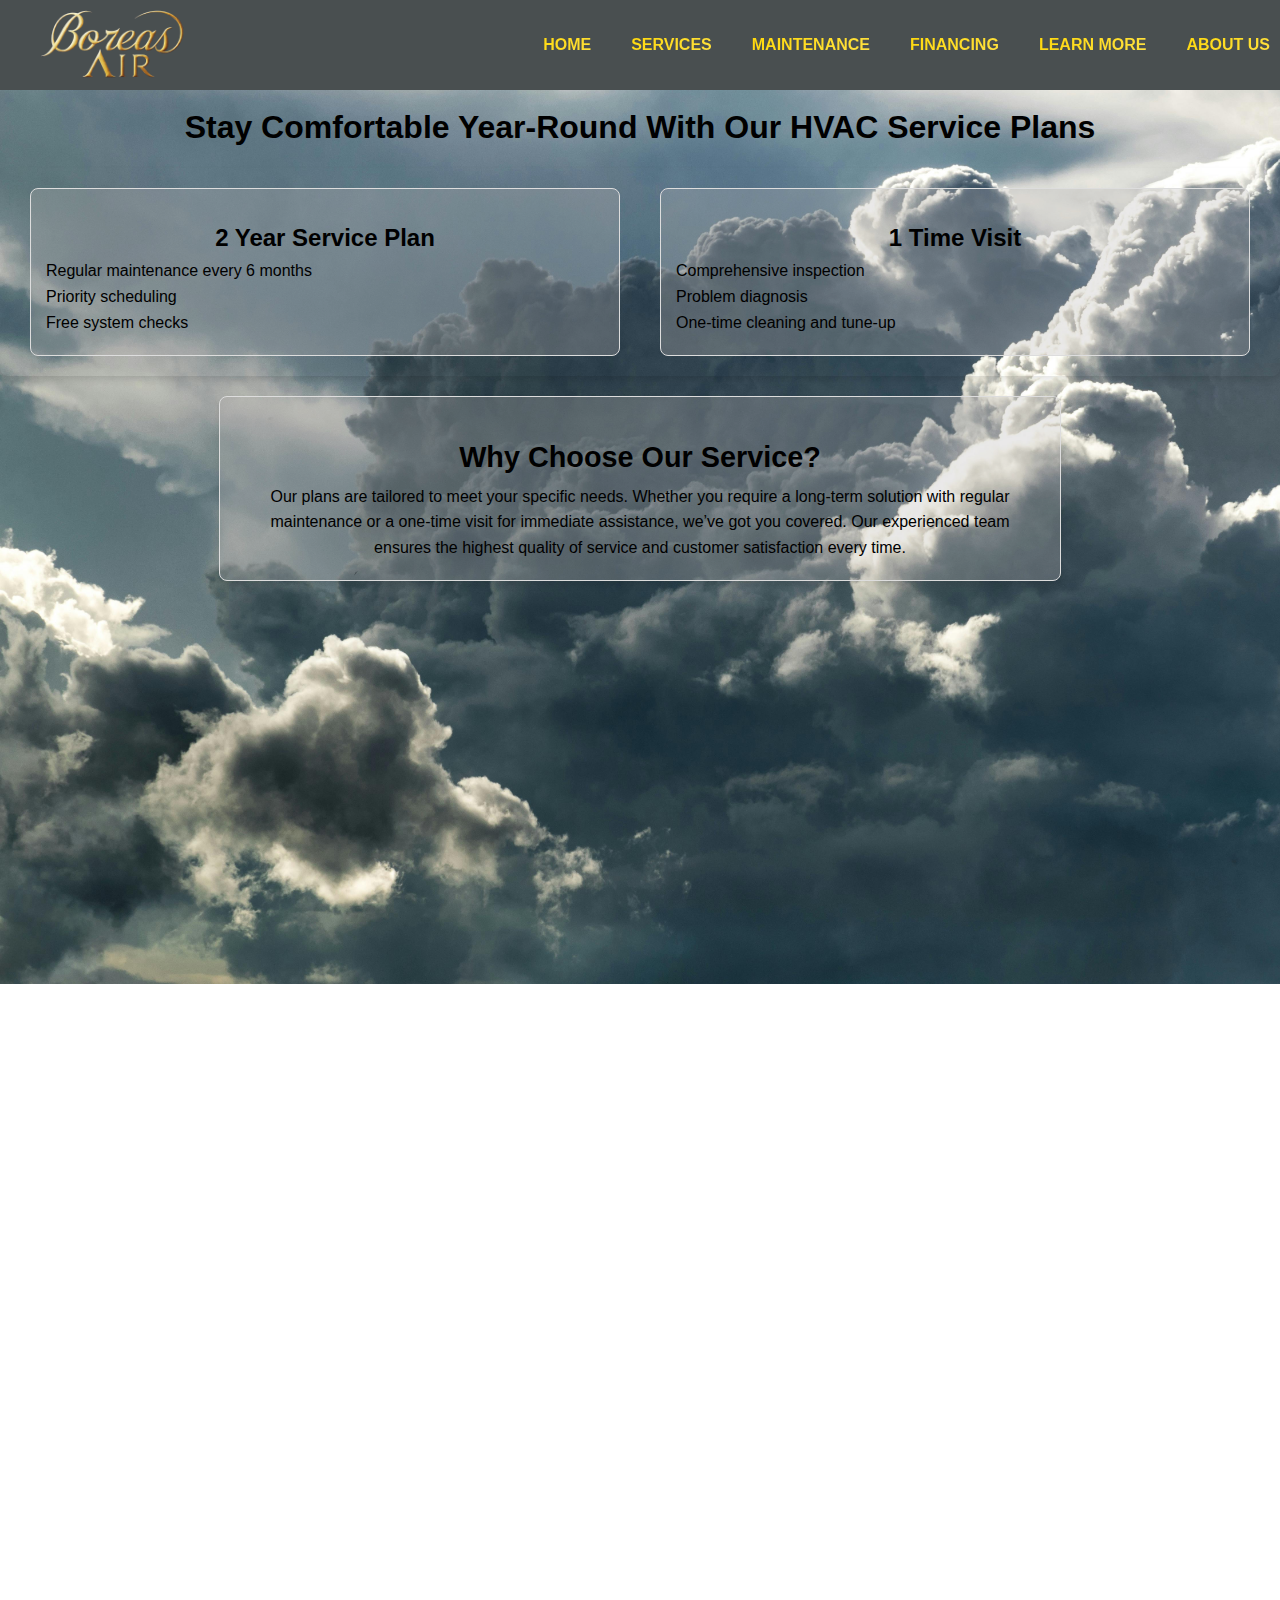
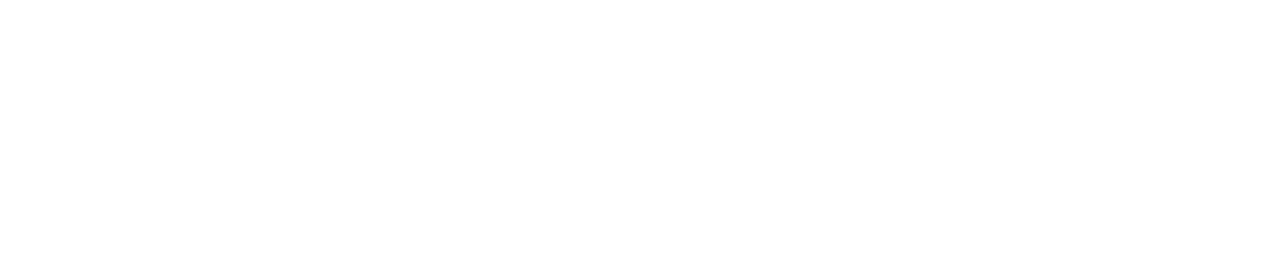
<file: index.html>
<!DOCTYPE html>
<html lang="en">
<head>
    <meta charset="UTF-8">
    <meta name="viewport" content="width=device-width, initial-scale=1.0">
    <title>Document</title>
    <link rel="stylesheet" href="./styles/index.css">
    <link rel="stylesheet" href="./styles/index1.css">
</head>
<body>
    <div class="navbar">
        <div class="logo">
            <a href="index.html">
                <img src="images/logo1.png" alt="Boreas Air">
            </a>
        </div>
        <button class="hamburger" aria-label="Toggle navigation">
            <span></span>
            <span></span>
            <span></span>
        </button>
        <ul class="navbar-links">
            <li><a href="index.html">Home</a></li>
            <li><a href="services.html">Services</a></li>
            <li><a href="maintenance.html">Maintenance</a></li>
            <li><a href="financing.html">Financing</a></li>
            <li><a href="learn.html">Learn More</a></li>
            <li><a href="about.html">About Us</a></li>
        </ul>
    </div>

    <div class="page">
        <div class="background">
        <h1>Stay Comfortable Year-Round With Our HVAC Service Plans</h1>
        <div class="serviceplan">
            <div class="plan">
                <h2>2 Year Service Plan</h2>
                <ul>
                    <li>Regular maintenance every 6 months</li>
                    <li>Priority scheduling</li>
                    <li>Free system checks</li>
                </ul>
            </div>
            <div class="plan">
                <h2>1 Time Visit</h2>
                <ul>
                    <li>Comprehensive inspection</li>
                    <li>Problem diagnosis</li>
                    <li>One-time cleaning and tune-up</li>
                </ul>
            </div>
        </div>

        <div class="textbox">
            <h2>Why Choose Our Service?</h2>
            <p>
                Our plans are tailored to meet your specific needs. Whether you require a long-term solution with regular maintenance or a one-time visit for immediate assistance, we’ve got you covered. Our experienced team ensures the highest quality of service and customer satisfaction every time.
            </p>
        </div>
        
        
    </div>

   


        <button id="returnToTop" class="return-to-top" aria-label="Return to Top">&#8593;</button>
    </div>
   
    <script src="../scripts/app.js"></script>
</body>
</html>
</file>
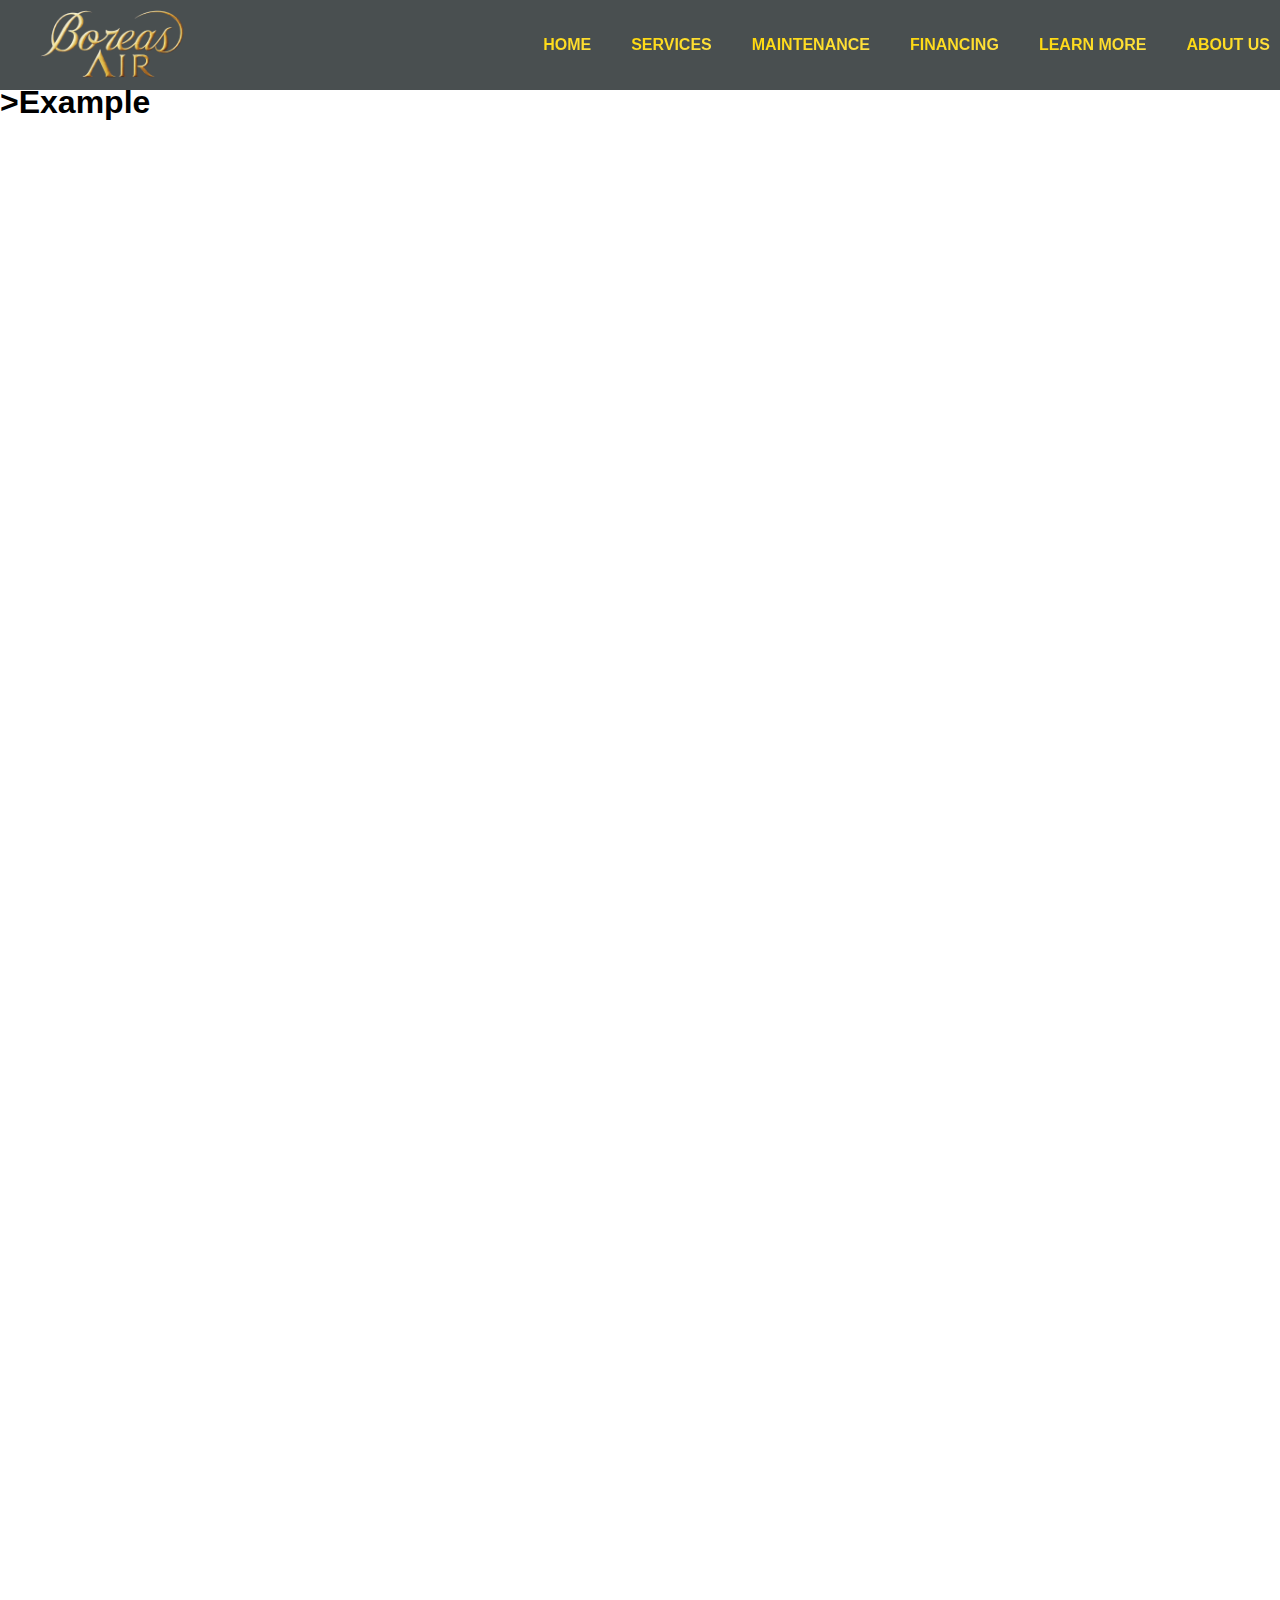
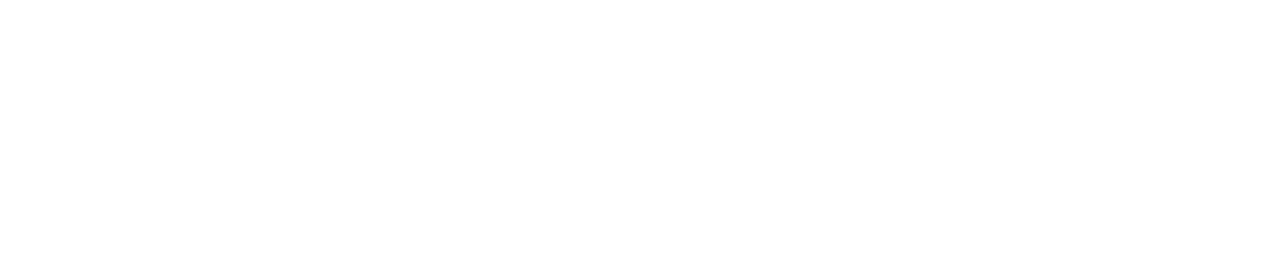
<file: about.html>
<!DOCTYPE html>
<html lang="en">
<head>
    <meta charset="UTF-8">
    <meta name="viewport" content="width=device-width, initial-scale=1.0">
    <title>Document</title>
    <link rel="stylesheet" href="./styles/index.css">
</head>
<body>
    <div class="navbar">
        <div class="logo">
            <a href="index.html">
                <img src="images/logo1.png" alt="Boreas Air">
            </a>
        </div>
        <button class="hamburger" aria-label="Toggle navigation">
            <span></span>
            <span></span>
            <span></span>
        </button>
        <ul class="navbar-links">
            <li><a href="index.html">Home</a></li>
            <li><a href="services.html">Services</a></li>
            <li><a href="maintenance.html">Maintenance</a></li>
            <li><a href="financing.html">Financing</a></li>
            <li><a href="learn.html">Learn More</a></li>
            <li><a href="about.html">About Us</a></li>
        </ul>
    </div>

    <div class="page">
        <h1>>Example</h1>



        <button id="returnToTop" class="return-to-top" aria-label="Return to Top">&#8593;</button>
    </div>
   
    <script src="../scripts/app.js"></script>
</body>
</html>
</file>
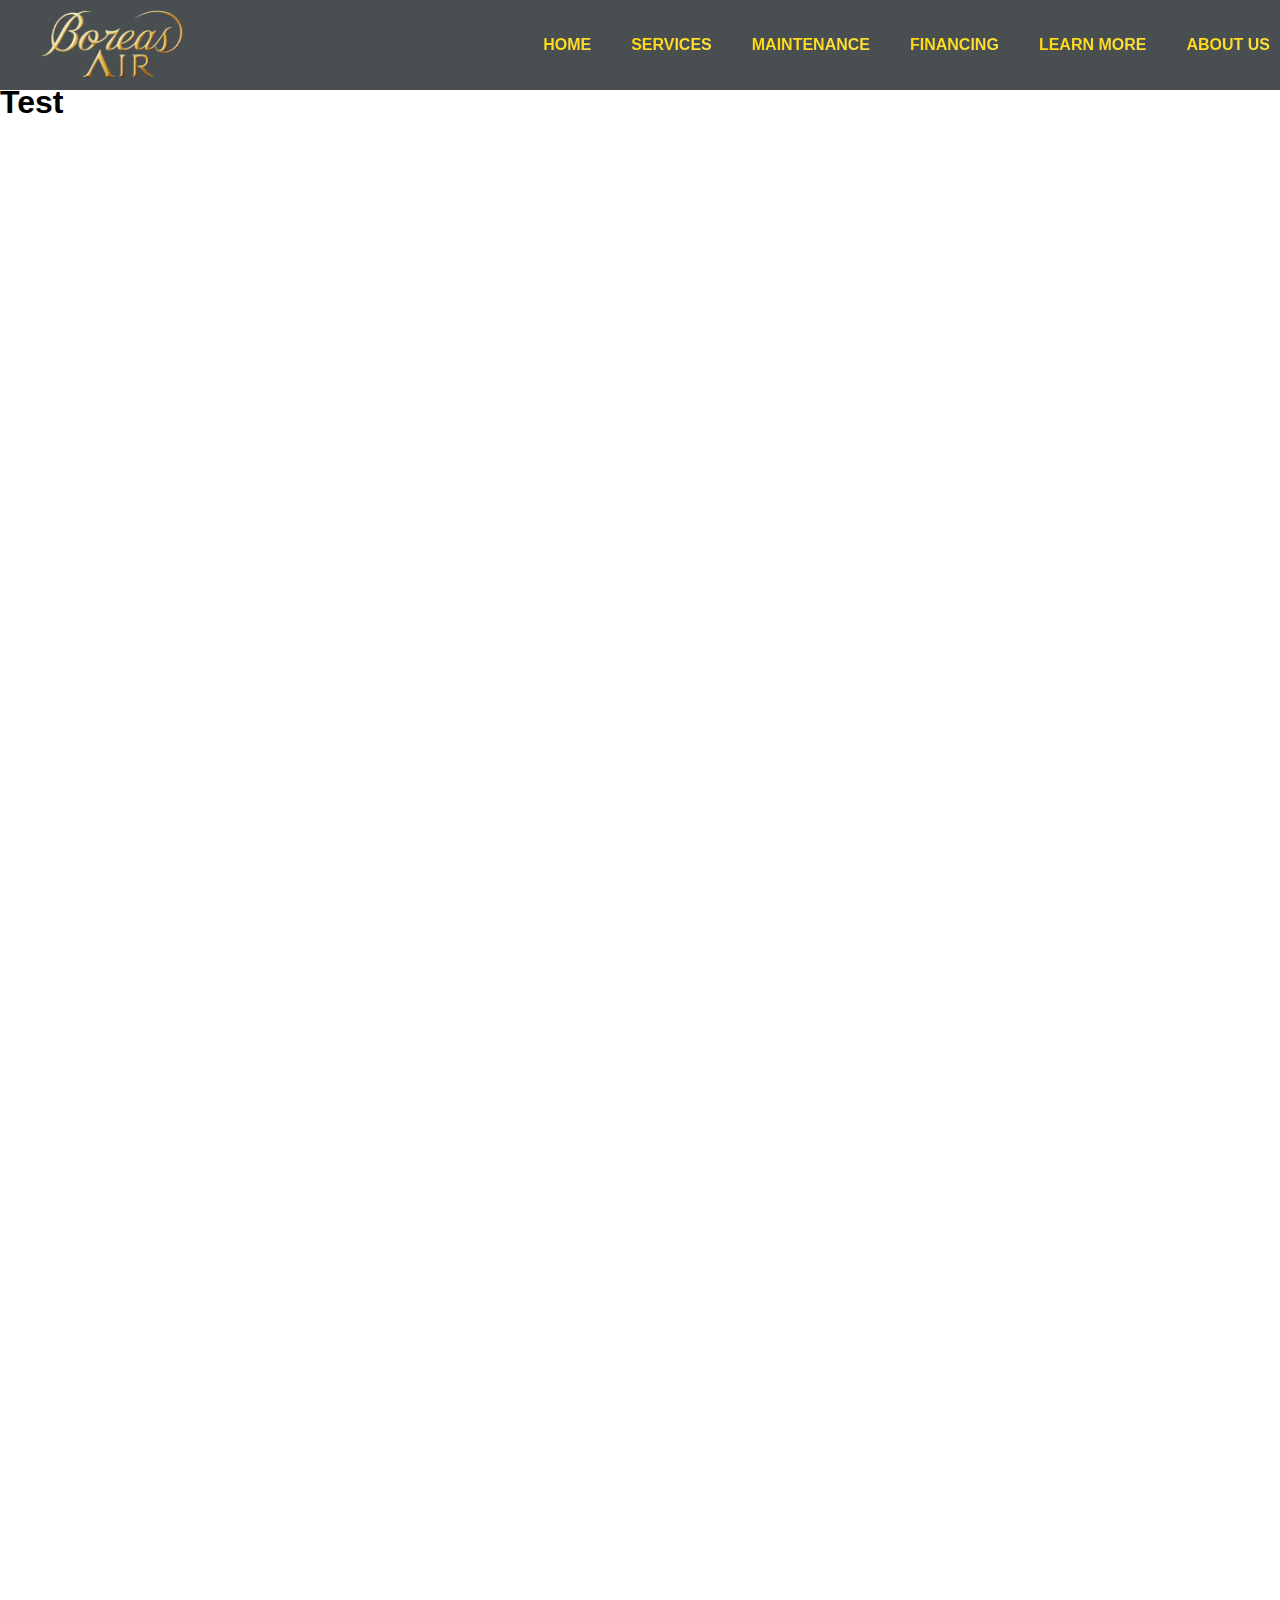
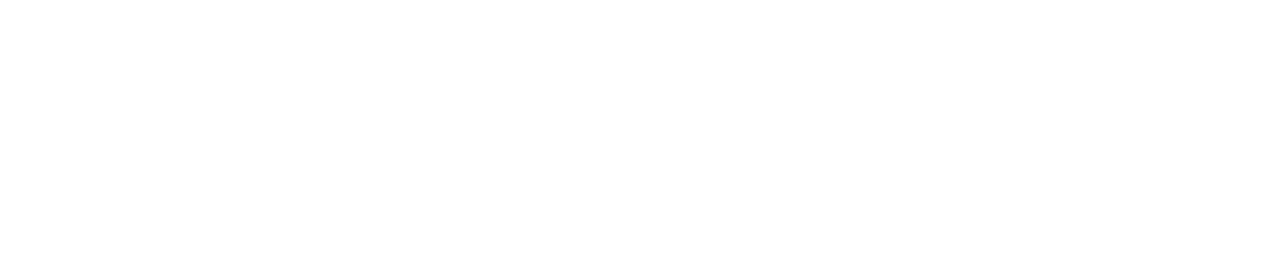
<file: learn.html>
<!DOCTYPE html>
<html lang="en">
<head>
    <meta charset="UTF-8">
    <meta name="viewport" content="width=device-width, initial-scale=1.0">
    <title>Document</title>
    <link rel="stylesheet" href="./styles/index.css">
</head>
<body>
    <div class="navbar">
        <div class="logo">
            <a href="index.html">
                <img src="images/logo1.png" alt="Boreas Air">
            </a>
        </div>
        <button class="hamburger" aria-label="Toggle navigation">
            <span></span>
            <span></span>
            <span></span>
        </button>
        <ul class="navbar-links">
            <li><a href="index.html">Home</a></li>
            <li><a href="services.html">Services</a></li>
            <li><a href="maintenance.html">Maintenance</a></li>
            <li><a href="financing.html">Financing</a></li>
            <li><a href="learn.html">Learn More</a></li>
            <li><a href="about.html">About Us</a></li>
        </ul>
    </div>

    <div class="page">
        <h1>Test</h1>



        <button id="returnToTop" class="return-to-top" aria-label="Return to Top">&#8593;</button>
    </div>
   
    <script src="../scripts/app.js"></script>
</body>
</html>
</file>
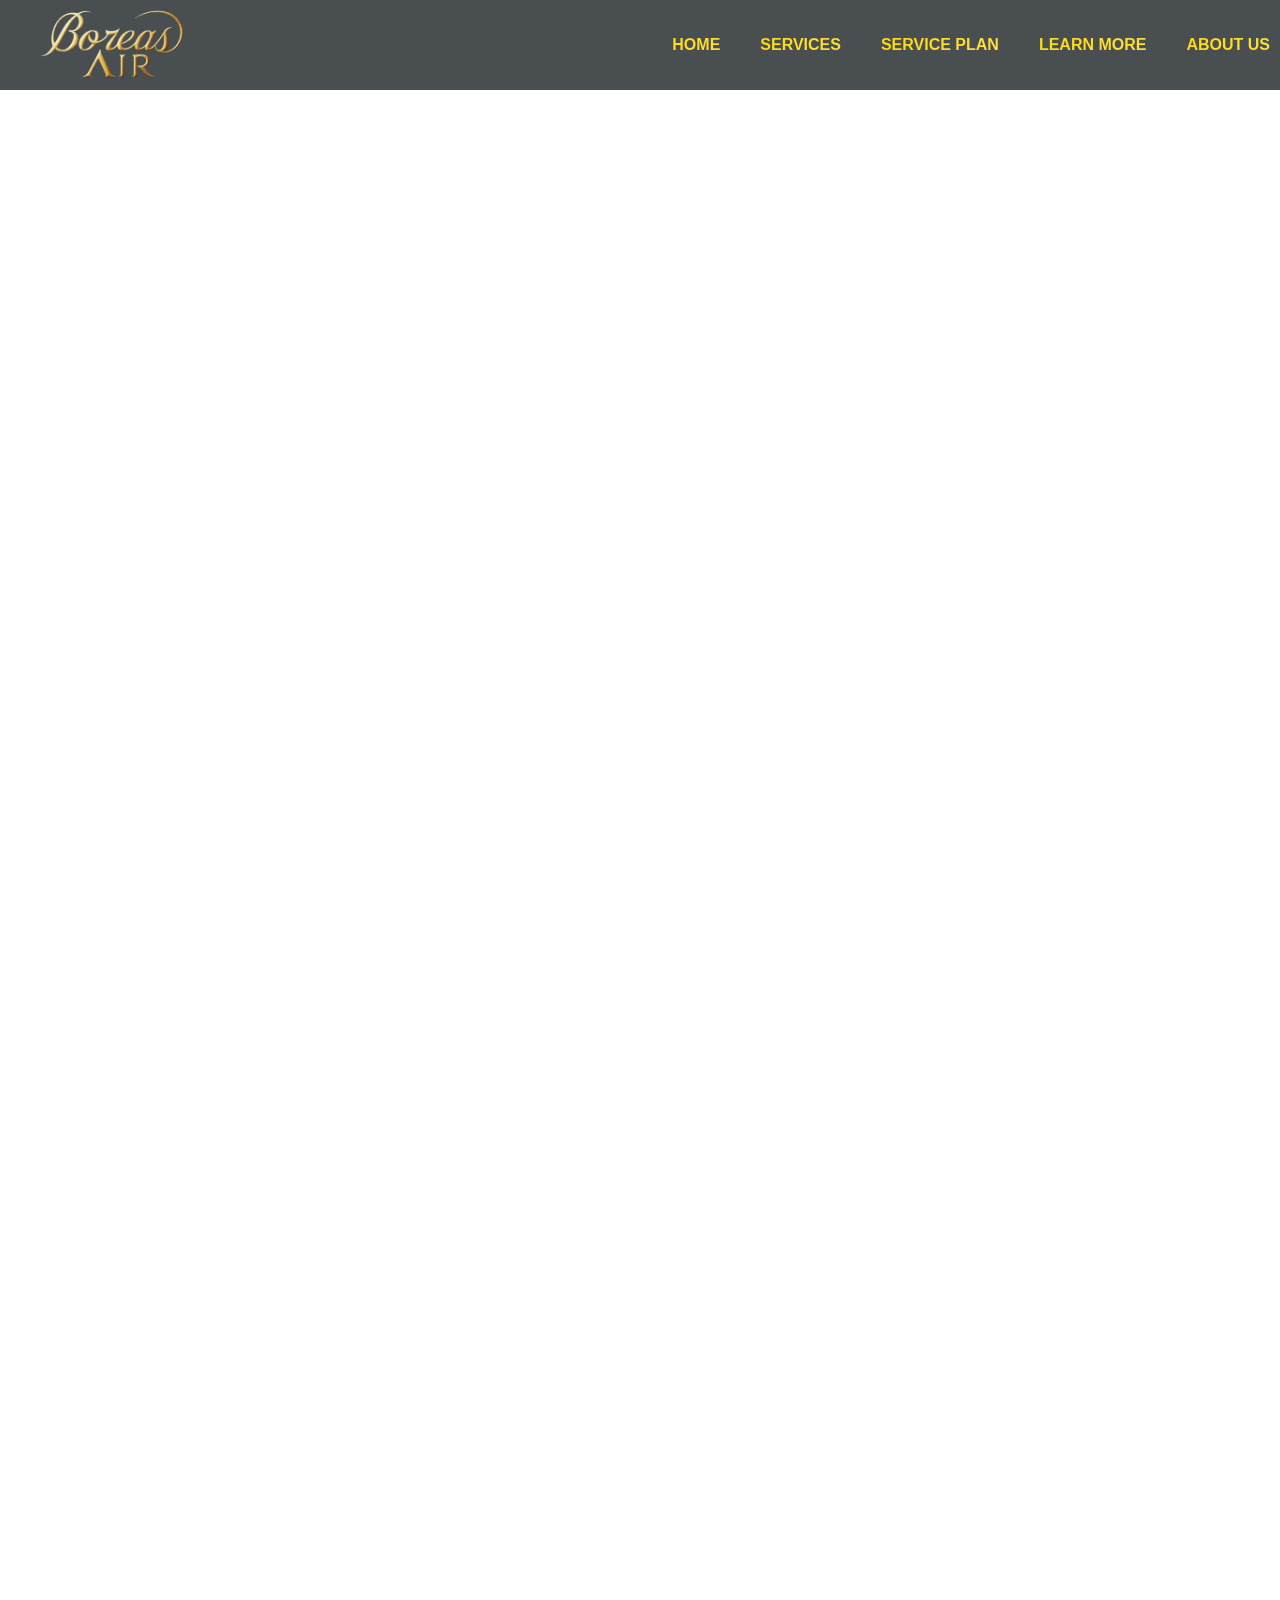
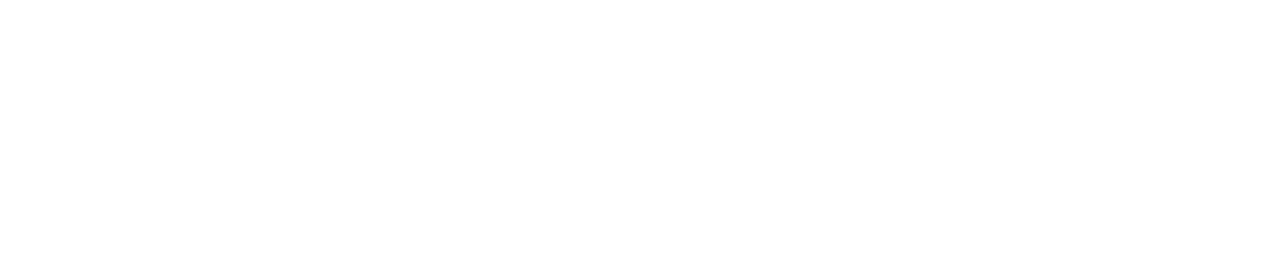
<file: serviceplan.html>
<!DOCTYPE html>
<html lang="en">
<head>
    <meta charset="UTF-8">
    <meta name="viewport" content="width=device-width, initial-scale=1.0">
    <title>Document</title>
    <link rel="stylesheet" href="./styles/index.css">
</head>
<body>
    <div class="navbar">
        <div class="logo">
            <a href="index.html">
                <img src="images/logo1.png" alt="Boreas Air">
            </a>
        </div>
        <button class="hamburger" aria-label="Toggle navigation">
            <span></span>
            <span></span>
            <span></span>
        </button>
        <ul class="navbar-links">
            <li><a href="index.html">Home</a></li>
            <li><a href="services.html">Services</a></li>
            <li><a href="serviceplan.html">Service Plan</a></li>
            <li><a href="learn.html">Learn More</a></li>
            <li><a href="about.html">About Us</a></li>
        </ul>
    </div>

    <div class="page">
      



        <button id="returnToTop" class="return-to-top" aria-label="Return to Top">&#8593;</button>
    </div>
   
    <script src="scripts/app.js"></script>
</body>
</html>
</file>
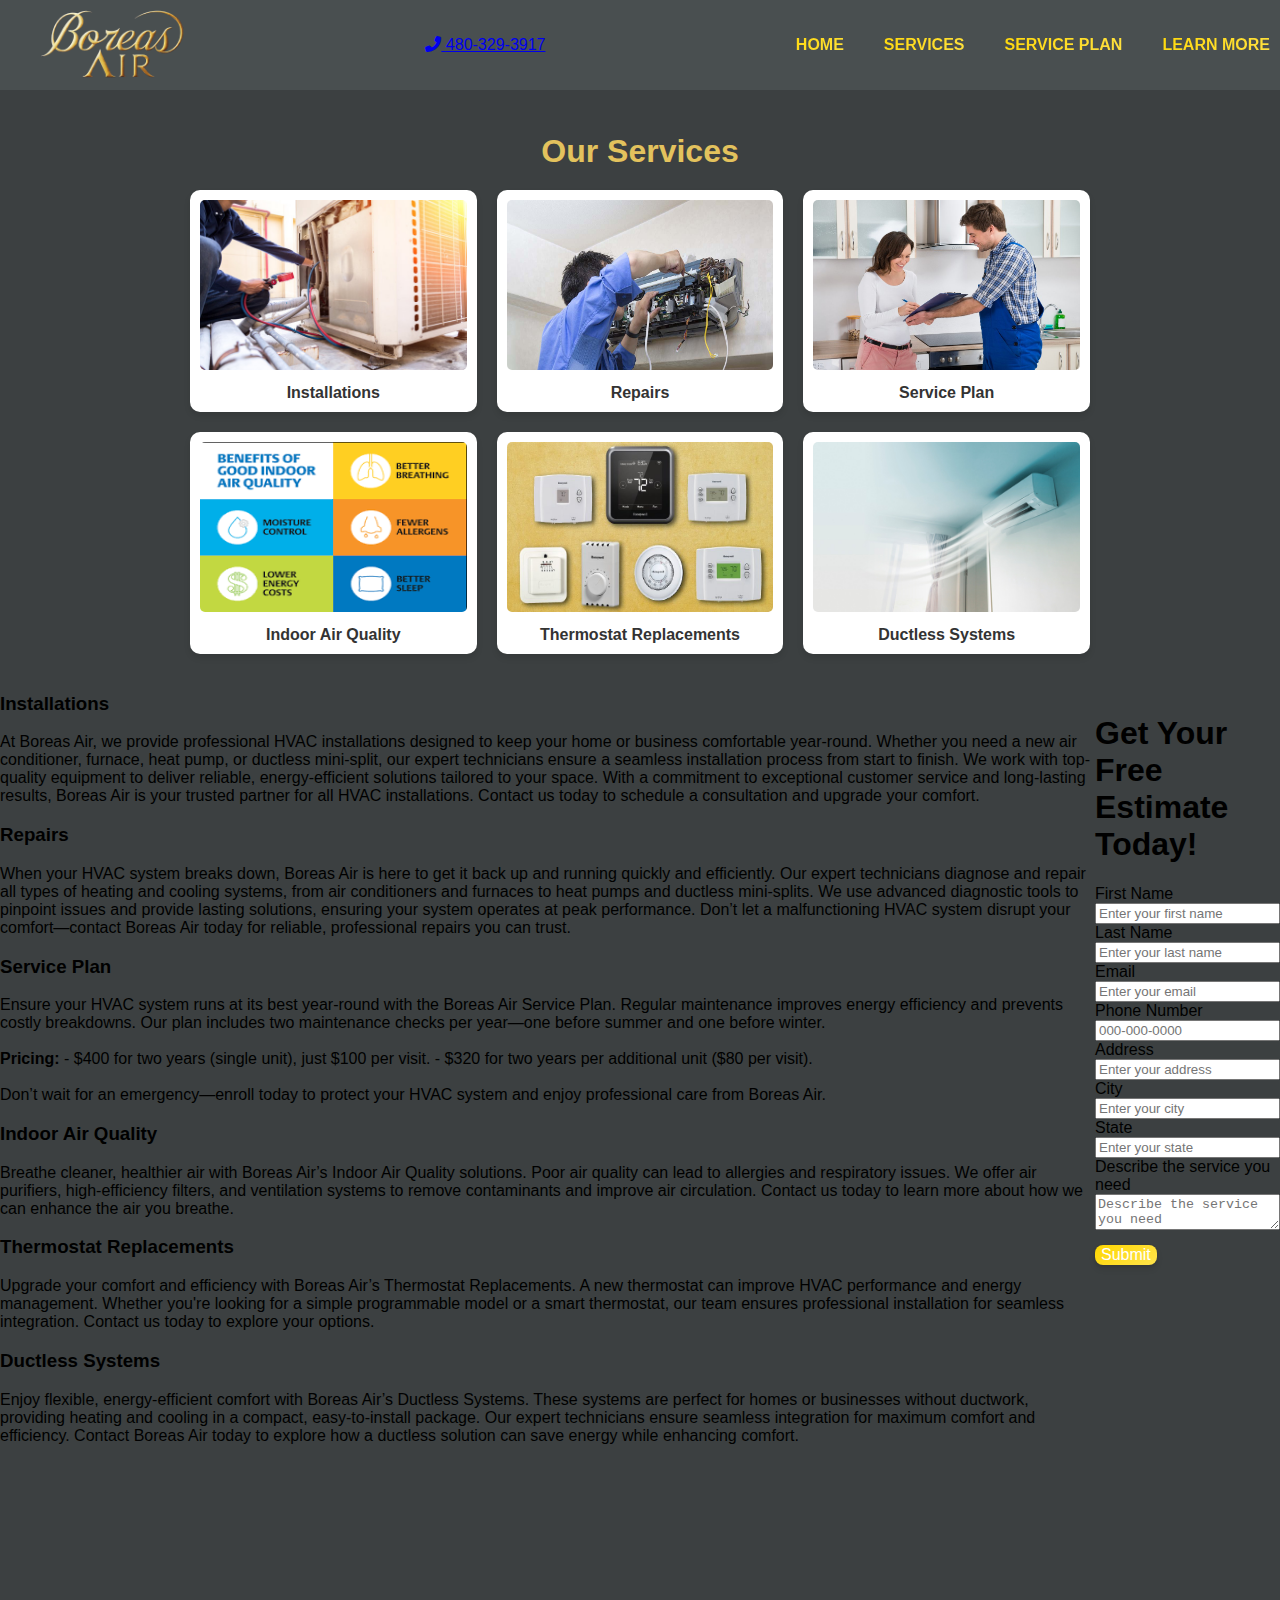
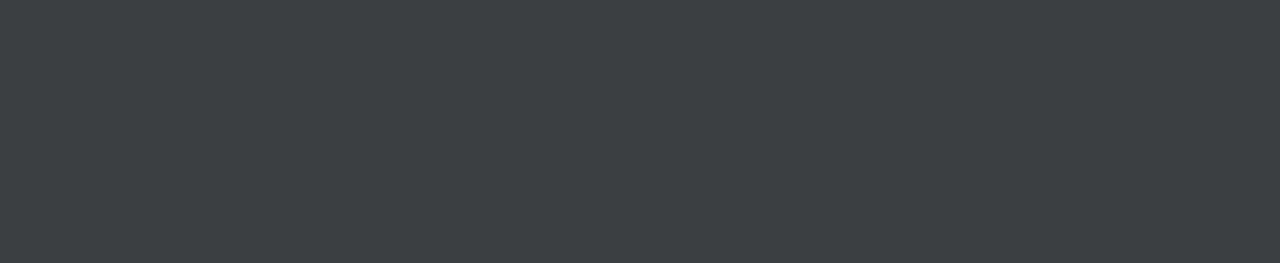
<file: services.html>
<!DOCTYPE html>
<html lang="en">
<head>
    <meta charset="UTF-8">
    <meta name="viewport" content="width=device-width, initial-scale=1.0">
    <meta name="description" content="Boreas Air provides high-quality HVAC solutions for homes and businesses. Precision, comfort, and excellence in heating, ventilation, and air conditioning services.">
    <meta name="keywords" content="HVAC, heating, cooling, air conditioning, ventilation, Boreas Air, AC repair, HVAC maintenance, home comfort">
    <meta name="author" content="Boreas Air">
    <link rel="icon" type="image/png" sizes="64x64" href="images/logo1.png">
    <!-- Open Graph Meta Tags (for social media sharing) -->
    <meta property="og:title" content="Boreas Air - Precision, Comfort, Excellence">
    <meta property="og:description" content="Delivering top-tier HVAC solutions for homes & businesses.">
    <meta property="og:image" content="https://evrblupools.com/images/logo1.png">
    <meta property="og:url" content="https://evrblupools.com/">
    <meta property="og:type" content="website">
    <meta name="geo.region" content="US-AZ">
    <meta name="geo.placename" content="Arizona">
    <meta name="geo.position" content="33.4484;-112.0740"> <!-- Phoenix, AZ coordinates -->
    <meta name="ICBM" content="33.4484, -112.0740">
    
    <!-- Twitter Card Meta Tags -->
    <meta name="twitter:card" content="summary_large_image">
    <meta name="twitter:title" content="Boreas Air - Precision, Comfort, Excellence">
    <meta name="twitter:description" content="Delivering top-tier HVAC solutions for homes & businesses.">
    <meta name="twitter:image" content="https://evrblupools.com/images/logo1.png">
    <meta name="viewport" content="width=device-width, initial-scale=1.0">
    <title>Boreas Air</title>
    <link rel="stylesheet" href="./styles/index.css">
    <link rel="stylesheet" href="./styles/services.css">
    <link rel="stylesheet" href="https://cdnjs.cloudflare.com/ajax/libs/font-awesome/6.5.1/css/all.min.css">
</head>
<body>
    <div class="navbar">
        <div class="logo">
            <a href="index.html">
                <img src="images/logo1.png" alt="Boreas Air">
            </a>
        </div>
        <a href="tel:480-329-3917" class="phone-number">
          <i class="fas fa-phone-alt"></i> <!-- Font Awesome phone icon -->
          <span class="phone-text">480-329-3917</span> <!-- Actual phone number (visible only on desktop) -->
      </a>
        <button class="hamburger" aria-label="Toggle navigation">
            <span></span>
            <span></span>
            <span></span>
        </button>
        <ul class="navbar-links">
            <li><a href="index.html">Home</a></li>
            <li><a href="services.html">Services</a></li>
            <li><a href="serviceplan.html">Service Plan</a></li>
            <li><a href="learn.html">Learn More</a></li>
         
        </ul>
    </div>

    <div class="page">
       
        <!-- <h2>Our Services</h2> -->
        <div class="services">
            <h2>Our Services</h2>
            <ul>
                <li>
                    <a href="#installations">
                        <img src="./images/installation.jpg" alt="Installations">
                        <span>Installations</span>
                    </a>
                </li>
                <li>
                    <a href="#repairs">
                        <img src="./images/repair.jpg" alt="Repairs">
                        <span>Repairs</span>
                    </a>
                </li>
                <li>
                    <a href="#service-plan">
                        <img src="./images/serviceplan.jpg" alt="Service Plan">
                        <span>Service Plan</span>
                    </a>
                </li>
                <li>
                    <a href="#indoor-air-quality">
                        <img src="./images/airquality.png" alt="Indoor Air Quality">
                        <span>Indoor Air Quality</span>
                    </a>
                </li>
                <li>
                    <a href="#thermostats">
                        <img src="./images/thermostat.jpg" alt="Thermostat Replacements">
                        <span>Thermostat Replacements</span>
                    </a>
                </li>
                <li>
                    <a href="#ductless-systems">
                        <img src="./images/ductless.jpg" alt="Ductless Systems">
                        <span>Ductless Systems</span>
                    </a>
                </li>
            </ul>
        </div>

        <div class="content1">
          <div class="service-details">
            <div class="service faq-item" id="installations">
                <h3 class="service-title faq-question">Installations</h3>
                <div class="service-content faq-answer">
                    <p>
                        At Boreas Air, we provide professional HVAC installations designed to keep your home or business comfortable year-round. 
                        Whether you need a new air conditioner, furnace, heat pump, or ductless mini-split, our expert technicians ensure a seamless 
                        installation process from start to finish. We work with top-quality equipment to deliver reliable, energy-efficient solutions 
                        tailored to your space. With a commitment to exceptional customer service and long-lasting results, Boreas Air is your trusted 
                        partner for all HVAC installations. Contact us today to schedule a consultation and upgrade your comfort.
                    </p>
                </div>
            </div>
        
            <div class="service faq-item" id="repairs">
                <h3 class="service-title faq-question">Repairs</h3>
                <div class="service-content faq-answer">
                    <p>
                        When your HVAC system breaks down, Boreas Air is here to get it back up and running quickly and efficiently. 
                        Our expert technicians diagnose and repair all types of heating and cooling systems, from air conditioners and furnaces 
                        to heat pumps and ductless mini-splits. We use advanced diagnostic tools to pinpoint issues and provide lasting solutions, 
                        ensuring your system operates at peak performance. Don’t let a malfunctioning HVAC system disrupt your comfort—contact Boreas 
                        Air today for reliable, professional repairs you can trust.
                    </p>
                </div>
            </div>
        
            <div class="service faq-item" id="service-plan">
                <h3 class="service-title faq-question">Service Plan</h3>
                <div class="service-content faq-answer">
                    <p>
                        Ensure your HVAC system runs at its best year-round with the Boreas Air Service Plan. Regular maintenance improves energy efficiency 
                        and prevents costly breakdowns. Our plan includes two maintenance checks per year—one before summer and one before winter.
                        <br><br>
                        <strong>Pricing:</strong>  
                        - $400 for two years (single unit), just $100 per visit.  
                        - $320 for two years per additional unit ($80 per visit).  
                        <br><br>
                        Don’t wait for an emergency—enroll today to protect your HVAC system and enjoy professional care from Boreas Air.
                    </p>
                </div>
            </div>
        
            <div class="service faq-item" id="indoor-air-quality">
                <h3 class="service-title faq-question">Indoor Air Quality</h3>
                <div class="service-content faq-answer">
                    <p>
                        Breathe cleaner, healthier air with Boreas Air’s Indoor Air Quality solutions. Poor air quality can lead to allergies and respiratory 
                        issues. We offer air purifiers, high-efficiency filters, and ventilation systems to remove contaminants and improve air circulation. 
                        Contact us today to learn more about how we can enhance the air you breathe.
                    </p>
                </div>
            </div>
        
            <div class="service faq-item" id="thermostats">
                <h3 class="service-title faq-question">Thermostat Replacements</h3>
                <div class="service-content faq-answer">
                    <p>
                        Upgrade your comfort and efficiency with Boreas Air’s Thermostat Replacements. A new thermostat can improve HVAC performance and 
                        energy management. Whether you're looking for a simple programmable model or a smart thermostat, our team ensures professional installation 
                        for seamless integration. Contact us today to explore your options.
                    </p>
                </div>
            </div>
        
            <div class="service faq-item" id="ductless-systems">
                <h3 class="service-title faq-question">Ductless Systems</h3>
                <div class="service-content faq-answer">
                    <p>
                        Enjoy flexible, energy-efficient comfort with Boreas Air’s Ductless Systems. These systems are perfect for homes or businesses without 
                        ductwork, providing heating and cooling in a compact, easy-to-install package. Our expert technicians ensure seamless integration for 
                        maximum comfort and efficiency. Contact Boreas Air today to explore how a ductless solution can save energy while enhancing comfort.
                    </p>
                </div>
            </div>
        </div>
        
        
        
      <div class="input-form">
        <form action="https://formspree.io/f/xvgzojqq" method="POST">
          <h1>Get Your Free Estimate Today!</h1>
          
          <div class="form-group">
            <label for="first-name">First Name</label>
            <input
              type="text"
              id="first-name"
              name="first-name"
              placeholder="Enter your first name"
              required
            />
          </div>
          
          <div class="form-group">
            <label for="last-name">Last Name</label>
            <input
              type="text"
              id="last-name"
              name="last-name"
              placeholder="Enter your last name"
              required
            />
          </div>
      
          <div class="form-group">
            <label for="email">Email</label>
            <input
              type="email"
              id="email"
              name="email"
              placeholder="Enter your email"
              required
            />
          </div>
          
          <div class="form-group">
            <label for="phone-number">Phone Number</label>
            <input
            type="tel"
            id="phone-number"
            name="phone-number"
            placeholder="000-000-0000"
            pattern="(\([0-9]{3}\) [0-9]{3}-[0-9]{4}|[0-9]{3}-[0-9]{3}-[0-9]{4})"
            required
          />
          </div>
          
          <div class="form-group">
            <label for="address">Address</label>
            <input
              type="text"
              id="address"
              name="address"
              placeholder="Enter your address"
              required
            />
          </div>
          
          <div class="form-group">
            <label for="city">City</label>
            <input
              type="text"
              id="city"
              name="city"
              placeholder="Enter your city"
              required
            />
          </div>
      
          <div class="form-group">
            <label for="state">State</label>
            <input
              type="text"
              id="state"
              name="state"
              placeholder="Enter your state"
              required
            />
          </div>
      
          <div class="form-group1">
            <label for="service-description">Describe the service you need</label>
            <textarea
              id="service-description"
              name="service-description"
              placeholder="Describe the service you need"
              required
            ></textarea>
          </div>
          <div class="button">
            <button type="submit">Submit</button>
          </div>
        </form>
      </div>
     
        </div>
      
            
            
            
                
            
    
            </div>
  
        



        <button id="returnToTop" class="return-to-top" aria-label="Return to Top">&#8593;</button>
    </div>
   
    <script src="scripts/app.js"></script>
</body>
</html>
</file>
<file: styles/index.css>
/* General Styles */
body {
  font-family: Arial, sans-serif;
  margin: 0;
  padding: 0;
}

/* Navbar */
.navbar {
  position: fixed;
  height: 10%;
  width: 100%;
  background-color: #494F50; /* Slightly transparent background */
  display: flex;
  justify-content: space-between;
  align-items: center;
  z-index: 10;
  backdrop-filter: blur(5px); /* Optional: Adds a slight blur effect behind the navbar */
  -webkit-backdrop-filter: blur(5px); /* Safari support */
  transition: background-color 0.3s ease-in-out; /* Smooth transition for background */
}

/* Add background when scrolling */
.navbar.scrolled {
  background-color: #494F50;
}

/* Logo */
.logo img {
  max-height: 180px;
  margin-left: 25px;
}

/* Navbar links */
.navbar-links {
  list-style: none;
  padding: 0;
  margin: 0;
  display: flex;
}

.navbar-links li {
  margin-left: 20px;
}

.navbar-links li a {
  font-size: 1rem;
  text-decoration: none;
  padding: 10px;
  display: block;
  color: white; /* Default color */
  text-transform: uppercase;
  font-weight: bold;
  background-clip: text; /* Make the text color gradient */
  -webkit-background-clip: text; /* Safari support */
  color: transparent; /* Remove default text color */
  background-image: linear-gradient(145deg, #FFD700, #ffe34d); /* Gold gradient effect */
  transition: color 0.3s ease, background-image 0.3s ease;
}

/* Hover effect on navbar links */
.navbar-links li a:hover {
  background-image: linear-gradient(145deg, #ffdf33, #ccac00); /* Hover effect */
  color: transparent; /* Ensures text stays gradient on hover */
}

/* Hamburger Menu */
.hamburger {
  display: none;
  cursor: pointer;
  background-color: transparent;
  border: none;
}

.hamburger span {
  display: block;
  width: 30px;
  height: 7px;
  background-color: white;
  margin: 5px auto;
}

/* Responsive design for mobile screens */
@media (max-width: 767px) {
  .navbar {
    justify-content: center;
  }
  /* Navbar links */
  .navbar-links {
    display: none;
    flex-direction: column;
    align-items: center;
    width: 100%;
    text-align: center;
    position: absolute;
    top: 100%;
    left: 0;
    background-color: #494F50;
    -webkit-backdrop-filter: blur(10px);
            backdrop-filter: blur(10px);
  }
  .navbar-links.active {
    display: flex;
  }
  .navbar-links li {
    width: 100%;
    padding: 15px;
  }
  .hamburger {
    height: 50px;
    width: 70px;
    display: block;
    position: absolute;
    right: 20px;
    top: 10px;
  }
}
/* Style for the Return to Top button */
.return-to-top {
  position: fixed;
  bottom: 20px;
  right: 20px;
  background-color: gold;
  color: white;
  border: none;
  padding: 10px 15px;
  border-radius: 50%;
  font-size: 18px;
  cursor: pointer;
  opacity: 0;
  transition: opacity 0.3s ease;
  display: flex;
  align-items: center;
  justify-content: center;
}

.return-to-top.show {
  opacity: 1;
}

.return-to-top:hover {
  background-color: #494F50;
}

.return-to-top:focus {
  outline: none;
}

button {
  background-color: #FFD700;
  color: white;
  border: none;
  cursor: pointer;
  border-radius: 8px;
  font-size: 1rem;
  box-shadow: 0 4px 6px rgba(0, 0, 0, 0.1), 0 1px 3px rgba(0, 0, 0, 0.08);
  transition: all 0.3s ease;
  background-image: linear-gradient(145deg, #FFD700, #ffe34d);
}
button:focus {
  outline: none;
  box-shadow: 0 0 0 3px rgba(255, 215, 0, 0.5);
}
button:hover {
  background-image: linear-gradient(145deg, #ffdf33, #ccac00);
  box-shadow: 0 8px 12px rgba(0, 0, 0, 0.2), 0 3px 6px rgba(0, 0, 0, 0.15);
}
button:active {
  transform: scale(0.98);
  box-shadow: 0 2px 4px rgba(0, 0, 0, 0.1);
}

.page {
  padding-top: 7vh; /* Same as navbar height to ensure the page starts below the navbar */
  min-height: 200vh; /* Takes up the rest of the viewport height */
  background-color: white; /* Example background color */
}

.background {
  background-image: url(/images/background.jpg);
  background-size: cover;
  background-repeat: no-repeat;
  min-height: 100vh;
}

@media (max-width: 767px) {
  .background {
    background-size: cover;
  }
}/*# sourceMappingURL=index.css.map */
</file>
<file: styles/index1.css>
.background {
    background-image: url(/images/cloud.jpg);
    
}

h1 {
    display: flex;
    justify-content: center;
    /* margin-top: 50px; */
    padding-top: 25px;
}

.serviceplan {
    display: flex;
    justify-content: space-around; /* Space out the two plans */
    align-items: flex-start; /* Align plans at the top */
    gap: 20px; /* Add spacing between the plans */
    padding: 20px; /* Add padding inside the container */
    /* background-color: rgba(185, 182, 182, .5); Optional: background color for the section */
    border-radius: 8px; /* Optional: rounded corners for modern look */
    box-shadow: 0 4px 6px rgba(0, 0, 0, 0.1); /* Optional: subtle shadow for depth */
}

.plan {
    flex: 1; /* Allow both plans to take up equal space */
    max-width: 45%; /* Control maximum width */
    text-align: center; /* Center-align text in each plan */
    border: 1px solid #ddd; /* Optional: border around each plan */
    border-radius: 8px; /* Match with serviceplan's radius */
    padding: 15px; /* Inner padding for spacing */
    background-color: rgba(185, 182, 182, .3);
}

.plan h2 {
    font-size: 1.5rem;
    color: black; /* Darker color for contrast */
    margin-bottom: 10px;
}

.plan ul {
    list-style: none; /* Remove default bullet points */
    padding: 0; /* Remove default padding */
    margin: 0; /* Remove default margin */
}

.plan ul li {
    font-size: 1rem;
    color: black; /* Softer color for description */
    margin-bottom: 8px; /* Add spacing between items */
    text-align: left; /* Align list items to the left */
}

.textbox {
    margin: 20px auto; /* Center the textbox and add spacing */
    padding: 20px; /* Inner spacing */
    max-width: 800px; /* Limit the width for readability */
    background-color: rgba(185, 182, 182, .3);
    border: 1px solid #ddd; /* Light border for structure */
    border-radius: 8px; /* Rounded corners for modern design */
    box-shadow: 0 4px 6px rgba(0, 0, 0, 0.1); /* Optional shadow for depth */
    text-align: center; /* Center-align the text */
}

.textbox h2 {
    font-size: 1.8rem; /* Adjust heading size */
    color: black; /* Darker color for contrast */
    margin-bottom: 10px; /* Space below the heading */
}

.textbox p {
    font-size: 1rem; /* Text size */
    color: black; /* Softer text color */
    line-height: 1.6; /* Increase spacing between lines */
    margin: 0; /* Remove default margins */
}


@media (max-width: 768px) {
    .serviceplan {
        flex-direction: column; /* Stack plans vertically */
        align-items: center; /* Center the stacked plans */
    }
    .plan {
        max-width: 100%; /* Full width on mobile */
        margin-bottom: 20px; /* Add spacing between plans */
    }
}
</file>
<file: styles/services.css>
.services {
    text-align: center;
    padding: 20px;
}

.services h2 {
    font-size: 2rem;
    margin-bottom: 20px;
    color: #333;
}

.services ul {
    display: grid;
    grid-template-columns: repeat(3, 1fr); /* 3 columns */
    gap: 20px; /* Spacing between items */
    list-style: none;
    padding: 0;
    margin: 0 auto;
    max-width: 900px; /* Center and limit the width */
}

.services li {
    display: flex;
    flex-direction: column;
    align-items: center;
    background: #fff;
    border-radius: 10px;
    box-shadow: 0 4px 6px rgba(0, 0, 0, 0.1);
    transition: transform 0.3s, box-shadow 0.3s;
    padding: 10px;
    text-align: center;
}

.services li:hover {
    transform: scale(1.05);
    box-shadow: 0 6px 10px rgba(0, 0, 0, 0.15);
}

.services a {
    text-decoration: none;
    color: #333;
    display: block;
    width: 100%;
}

.services img {
    width: 100%;
    height: 170px;
    /* max-width: 150px; Limit the size of the images */
    border-radius: 5px;
    margin-bottom: 10px;
}

.services span {
    font-size: 1rem;
    font-weight: bold;
}

@media (max-width: 768px) {
    .services ul {
        grid-template-columns: repeat(2, 1fr); /* 2 columns for smaller screens */
    }

    .services img {
        /* max-width: 120px; Adjust image size for smaller screens */
    }
}

/* General Styling */
section {
    padding: 40px 20px; /* Add spacing inside the sections */
    margin: 20px auto; /* Add space between sections */
    background: #f9f9f9; /* Light background color for sections */
    border-radius: 10px; /* Rounded corners */
    box-shadow: 0 4px 6px rgba(0, 0, 0, 0.1); /* Light shadow for depth */
    max-width: 900px; /* Limit the width for better readability */
    text-align: center; /* Center-align text */
    transition: transform 0.3s ease, box-shadow 0.3s ease; /* Add hover transition */
}

section:hover {
    transform: scale(1.03); /* Slightly enlarge on hover */
    box-shadow: 0 6px 10px rgba(0, 0, 0, 0.15); /* Darker shadow on hover */
}

section h3 {
    font-size: 1.8rem; /* Larger font for section headings */
    color: #333; /* Dark text color */
    margin-bottom: 15px; /* Space below the heading */
    font-weight: bold; /* Emphasize the heading */
}

section p {
    font-size: 1rem; /* Regular font size for paragraphs */
    color: #555; /* Slightly lighter text color */
    line-height: 1.6; /* Increase line spacing for readability */
    margin: 0; /* Reset margin for paragraphs */
}

/* Add a separator line below headings */
section h3::after {
    content: "";
    display: block;
    width: 60px; /* Set the line width */
    height: 3px; /* Set the line thickness */
    background: #007bff; /* Accent color */
    margin: 10px auto; /* Center the line */
    border-radius: 5px; /* Rounded edges for the line */
}

/* Responsive Design */
@media (max-width: 768px) {
    html {
        scroll-padding-top: 120px; /* Increased padding for mobile */
      }

    .services {
        /* display: flex;
        justify-content: center;
        align-items: center; */
    }
    section {
        padding: 30px 15px; /* Reduce padding for smaller screens */
    }

    section h3 {
        font-size: 1.5rem; /* Smaller headings for mobile */
    }

    section p {
        font-size: 0.9rem; /* Slightly smaller text */
    }
}

.form-group1 {
    width: 100%;
    margin-bottom: 15px;
    display: flex;
    flex-direction: column;

}

.services h2 {
    color: #e3c25d;
    margin-top: 50px;
}

.page {
    background-color: #3c4041;
}

.content1 {
    display: flex;
}

.input-form {
    
    margin: 2% auto;
    justify-content: initial;
    margin-top: 20px;
}
</file>
